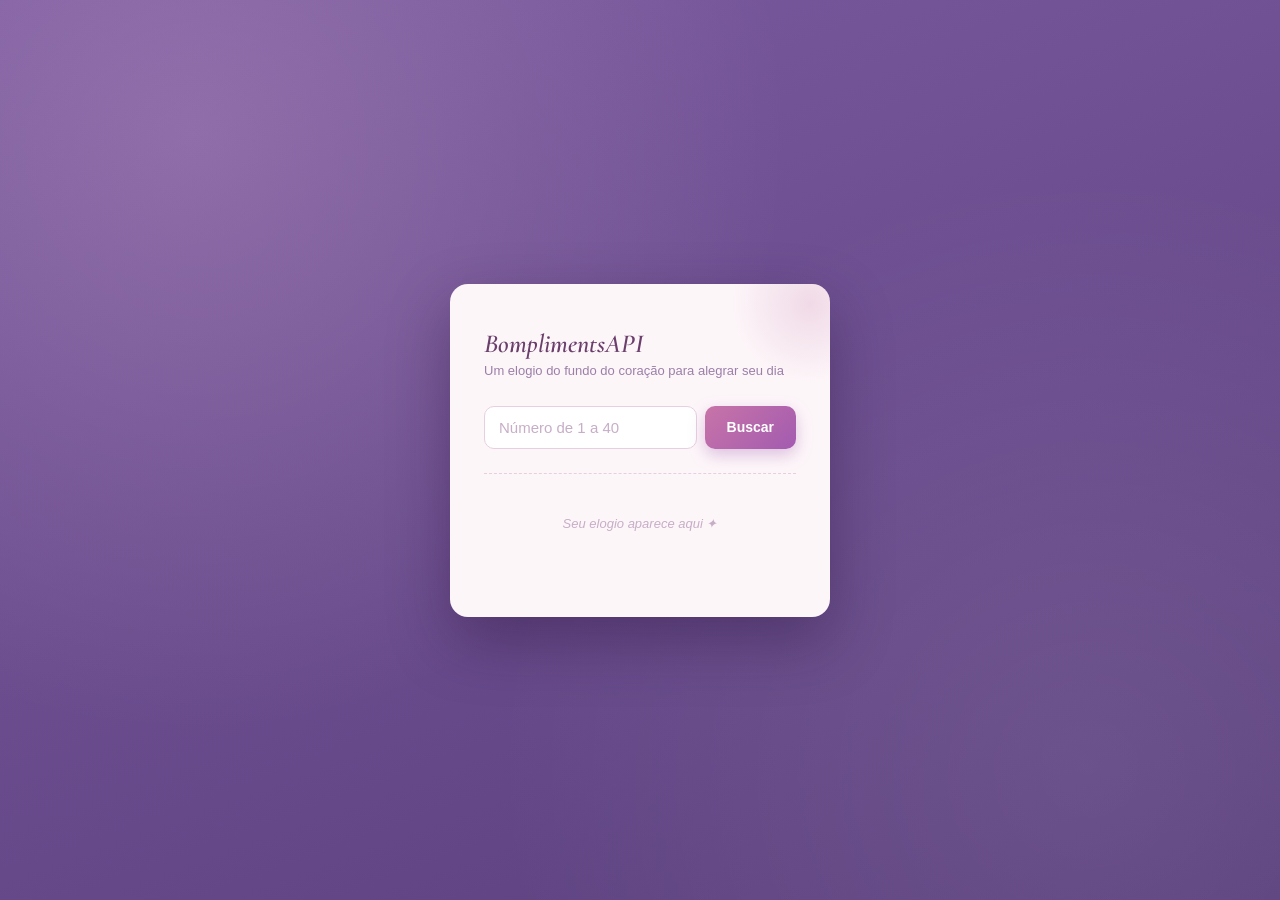
<file: index.html>
<!DOCTYPE html>
<html lang="pt-br">
<head>
    <meta charset="UTF-8">
    <meta name="viewport" content="width=device-width, initial-scale=1.0">
    <link rel="stylesheet" href="style.css">
    <title>BomplimentsAPI</title>
</head>
    <body>
    <div class="card">
        <h1>BomplimentsAPI</h1>
        <p class="subtitle">Um elogio do fundo do coração para alegrar seu dia</p>
        <div class="search-row">
            <input type="text" id="searchInput" placeholder="Número de 1 a 40">
            <button id="buscar">Buscar</button>
        </div>
        <div id="result"></div>
    </div>
<script>
    button = document.getElementById('buscar');
    button.addEventListener('click', buscarElogio);

async function buscarElogio() {
  const id = document.getElementById('searchInput').value;
  const resultDiv = document.getElementById('result');
  if (!id) {
    resultDiv.textContent = 'Digite um ID válido';
    return;
  }

  resultDiv.textContent = 'Acordando o servidor... pode levar até 30s ⏳';
  button.disabled = true;

  const controller = new AbortController();
  const timeoutId = setTimeout(() => controller.abort(), 30000);

  try {
    const resposta = await fetch(`https://back-2182.onrender.com/elogios/${id}`, {
      signal: controller.signal
    });
    clearTimeout(timeoutId);

    const dados = await resposta.json();
    if (resposta.ok) {
      resultDiv.textContent = dados.mensagem;
    } else {
      resultDiv.textContent = dados.erro;
    }
  } catch (erro) {
    clearTimeout(timeoutId);
    if (erro.name === 'AbortError') {
      resultDiv.textContent = 'O servidor demorou demais pra responder. Tenta de novo?';
    } else {
      resultDiv.textContent = 'Erro ao conectar com o servidor. O Flask tá rodando?';
    }
  } finally {
    button.disabled = false;
  }
}
</script>
    </body>
</html>
</file>
<file: style.css>
@import url('https://fonts.googleapis.com/css2?family=Cormorant+Garamond:ital,wght@0,500;0,600;1,500&family=Parisienne&display=swap');

* {
  box-sizing: border-box;
  margin: 0;
  padding: 0;
}

body {
  min-height: 100vh;
  display: flex;
  align-items: center;
  justify-content: center;
  background: #6b4f8f;
  background-image:
    radial-gradient(circle at 15% 15%, rgba(255, 214, 232, 0.18), transparent 45%),
    radial-gradient(circle at 85% 85%, rgba(255, 255, 255, 0.08), transparent 45%),
    linear-gradient(160deg, #7c5ba0 0%, #5a3f7d 100%);
  font-family: -apple-system, BlinkMacSystemFont, "Segoe UI", Helvetica, Arial, sans-serif;
  padding: 24px;
}

.card {
  width: 100%;
  max-width: 380px;
  background: #fdf6f9;
  border-radius: 18px;
  padding: 44px 34px;
  box-shadow: 0 24px 60px rgba(43, 20, 61, 0.4);
  position: relative;
  overflow: hidden;
}

.card::before {
  content: "";
  position: absolute;
  top: -60px;
  right: -60px;
  width: 160px;
  height: 160px;
  border-radius: 50%;
  background: radial-gradient(circle, rgba(216, 165, 197, 0.35), transparent 70%);
}

h1 {
  font-family: "Cormorant Garamond", Georgia, serif;
  font-style: italic;
  font-size: 26px;
  font-weight: 600;
  color: #6b3f6b;
  margin-bottom: 4px;
  position: relative;
}

.subtitle {
  font-size: 13px;
  color: #9b7fa8;
  margin-bottom: 28px;
  position: relative;
}

.search-row {
  display: flex;
  gap: 8px;
  margin-bottom: 24px;
  position: relative;
}

#searchInput {
  flex: 1;
  min-width: 0;
  padding: 12px 14px;
  border: 1.5px solid #e7cfe0;
  border-radius: 10px;
  background: #ffffff;
  font-size: 15px;
  color: #5a3f5a;
  outline: none;
  transition: border-color 0.15s ease, box-shadow 0.15s ease;
}

#searchInput::placeholder {
  color: #c7aec7;
}

#searchInput:focus {
  border-color: #c874a8;
  box-shadow: 0 0 0 3px rgba(200, 116, 168, 0.15);
}

#buscar {
  padding: 12px 22px;
  border: none;
  border-radius: 10px;
  background: linear-gradient(135deg, #c874a8, #a35bb0);
  color: #ffffff;
  font-size: 14px;
  font-weight: 600;
  cursor: pointer;
  transition: transform 0.15s ease, box-shadow 0.15s ease;
  white-space: nowrap;
  box-shadow: 0 6px 16px rgba(163, 91, 176, 0.35);
}

#buscar:hover {
  transform: translateY(-1px);
  box-shadow: 0 8px 20px rgba(163, 91, 176, 0.45);
}

#buscar:active {
  transform: translateY(0);
  box-shadow: 0 4px 10px rgba(163, 91, 176, 0.35);
}

#buscar:focus-visible,
#searchInput:focus-visible {
  outline: 2px solid #a35bb0;
  outline-offset: 2px;
}

#result {
  min-height: 100px;
  display: flex;
  align-items: center;
  justify-content: center;
  text-align: center;
  padding: 22px 14px;
  border-top: 1px dashed #e7cfe0;
  position: relative;
}

#result:empty::before {
  content: "Seu elogio aparece aqui ✦";
  font-size: 13px;
  color: #c7aec7;
  font-style: italic;
}

#result:not(:empty) {
  font-family: "Parisienne", "Cormorant Garamond", Georgia, serif;
  font-size: 26px;
  line-height: 1.4;
  color: #6b3f6b;
}

@media (max-width: 420px) {
  .card {
    padding: 34px 24px;
  }

  .search-row {
    flex-direction: column;
  }

  #buscar {
    width: 100%;
  }
}
</file>
